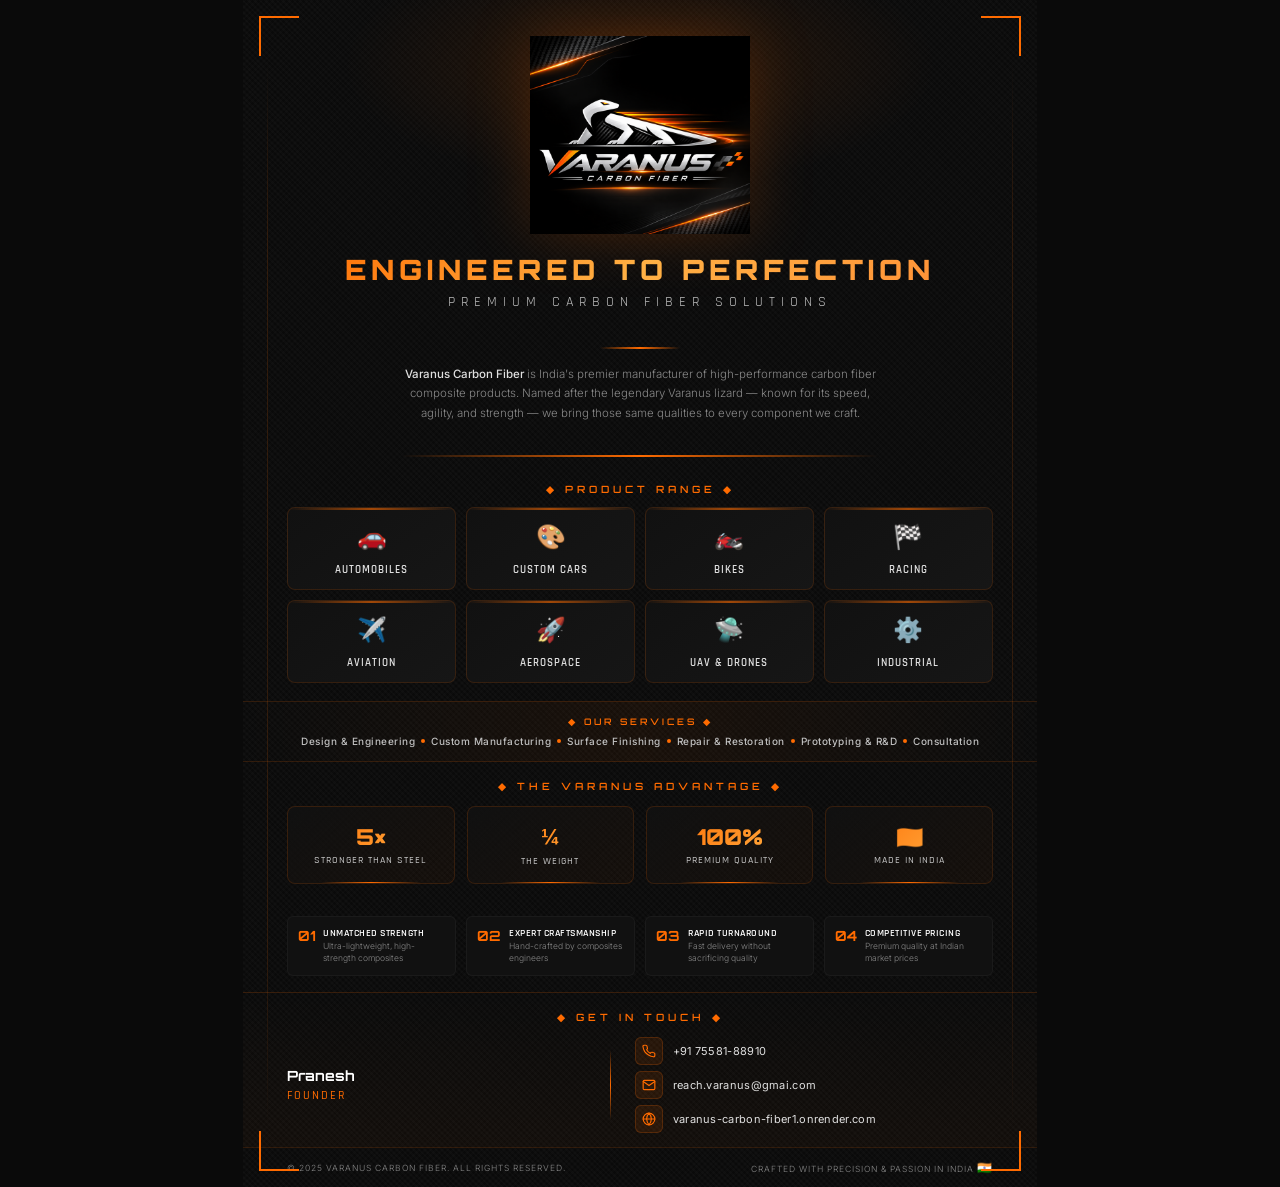
<file: one-pager.html>
<!DOCTYPE html>
<html lang="en">
<head>
  <meta charset="UTF-8" />
  <meta name="viewport" content="width=device-width, initial-scale=1.0" />
  <title>Varanus Carbon Fiber — One Pager</title>
  <link rel="preconnect" href="https://fonts.googleapis.com" />
  <link rel="preconnect" href="https://fonts.gstatic.com" crossorigin />
  <link href="https://fonts.googleapis.com/css2?family=Orbitron:wght@400;600;700;900&family=Rajdhani:wght@400;500;600;700&family=Inter:wght@300;400;500;600&display=swap" rel="stylesheet" />
  <style>
    /* ========== RESET & BASE ========== */
    *, *::before, *::after { margin: 0; padding: 0; box-sizing: border-box; }

    :root {
      --orange: #FF6B00;
      --orange-light: #FF8C33;
      --amber: #FFB347;
      --dark: #0A0A0A;
      --dark-card: #111111;
      --dark-card-2: #161616;
      --silver: #C0C0C0;
      --silver-light: #E0E0E0;
      --text-muted: #888888;
      --border-subtle: rgba(255, 107, 0, 0.15);
      --glow-orange: rgba(255, 107, 0, 0.3);
    }

    @page {
      size: A4 portrait;
      margin: 0;
    }

    body {
      font-family: 'Inter', 'Rajdhani', sans-serif;
      background: var(--dark);
      color: #ffffff;
      min-height: 100vh;
      overflow-x: hidden;
      -webkit-print-color-adjust: exact;
      print-color-adjust: exact;
    }

    /* ========== PAGE WRAPPER ========== */
    .page {
      width: 210mm;
      min-height: 297mm;
      margin: 0 auto;
      background: var(--dark);
      position: relative;
      overflow: hidden;
      display: flex;
      flex-direction: column;
    }

    /* ========== CARBON FIBER BACKGROUND ========== */
    .page::before {
      content: '';
      position: absolute;
      inset: 0;
      background:
        repeating-linear-gradient(
          45deg,
          transparent,
          transparent 2px,
          rgba(255,255,255,0.015) 2px,
          rgba(255,255,255,0.015) 4px
        ),
        repeating-linear-gradient(
          -45deg,
          transparent,
          transparent 2px,
          rgba(255,255,255,0.01) 2px,
          rgba(255,255,255,0.01) 4px
        );
      pointer-events: none;
      z-index: 0;
    }

    /* Top orange glow */
    .page::after {
      content: '';
      position: absolute;
      top: -60px;
      left: 50%;
      transform: translateX(-50%);
      width: 600px;
      height: 250px;
      background: radial-gradient(ellipse, rgba(255,107,0,0.12) 0%, transparent 70%);
      pointer-events: none;
      z-index: 0;
    }

    .page > * { position: relative; z-index: 1; }

    /* ========== DECORATIVE LINES ========== */
    .deco-line-left,
    .deco-line-right {
      position: absolute;
      top: 0;
      bottom: 0;
      width: 1px;
      z-index: 0;
    }
    .deco-line-left {
      left: 24px;
      background: linear-gradient(to bottom, transparent 5%, var(--border-subtle) 20%, var(--border-subtle) 80%, transparent 95%);
    }
    .deco-line-right {
      right: 24px;
      background: linear-gradient(to bottom, transparent 5%, var(--border-subtle) 20%, var(--border-subtle) 80%, transparent 95%);
    }

    /* ========== TOP CORNER ACCENTS ========== */
    .corner-accent {
      position: absolute;
      width: 40px;
      height: 40px;
      z-index: 2;
    }
    .corner-tl { top: 16px; left: 16px; border-top: 2px solid var(--orange); border-left: 2px solid var(--orange); }
    .corner-tr { top: 16px; right: 16px; border-top: 2px solid var(--orange); border-right: 2px solid var(--orange); }
    .corner-bl { bottom: 16px; left: 16px; border-bottom: 2px solid var(--orange); border-left: 2px solid var(--orange); }
    .corner-br { bottom: 16px; right: 16px; border-bottom: 2px solid var(--orange); border-right: 2px solid var(--orange); }

    /* ========== HERO / LOGO SECTION ========== */
    .hero-section {
      text-align: center;
      padding: 36px 40px 20px;
    }

    .logo-container {
      display: inline-block;
      position: relative;
    }

    .logo-container img {
      width: 220px;
      height: auto;
      filter: drop-shadow(0 0 30px rgba(255,107,0,0.2));
    }

    .logo-glow {
      position: absolute;
      inset: -20px;
      background: radial-gradient(circle, rgba(255,107,0,0.08) 0%, transparent 70%);
      border-radius: 50%;
      pointer-events: none;
    }

    .tagline {
      font-family: 'Orbitron', sans-serif;
      font-size: 28px;
      font-weight: 900;
      letter-spacing: 5px;
      margin-top: 14px;
      background: linear-gradient(135deg, var(--orange) 0%, var(--amber) 50%, var(--orange-light) 100%);
      -webkit-background-clip: text;
      -webkit-text-fill-color: transparent;
      background-clip: text;
    }

    .subtitle {
      font-family: 'Rajdhani', sans-serif;
      font-size: 14px;
      font-weight: 400;
      letter-spacing: 6px;
      color: var(--silver);
      text-transform: uppercase;
      margin-top: 6px;
    }

    /* Orange divider */
    .divider {
      width: 80px;
      height: 2px;
      background: linear-gradient(90deg, transparent, var(--orange), transparent);
      margin: 16px auto;
    }

    .divider-wide {
      width: 60%;
    }

    /* ========== ABOUT BLURB ========== */
    .about-blurb {
      text-align: center;
      padding: 0 60px 16px;
      font-size: 11.5px;
      line-height: 1.7;
      color: var(--text-muted);
      font-weight: 300;
      max-width: 600px;
      margin: 0 auto;
    }

    .about-blurb strong {
      color: var(--silver-light);
      font-weight: 500;
    }

    /* ========== PRODUCT CATEGORIES ========== */
    .section-label {
      font-family: 'Orbitron', sans-serif;
      font-size: 10px;
      font-weight: 600;
      letter-spacing: 4px;
      text-transform: uppercase;
      color: var(--orange);
      text-align: center;
      margin-bottom: 12px;
    }

    .products-grid {
      display: grid;
      grid-template-columns: repeat(4, 1fr);
      gap: 10px;
      padding: 0 44px 18px;
    }

    .product-card {
      background: linear-gradient(145deg, var(--dark-card) 0%, var(--dark-card-2) 100%);
      border: 1px solid var(--border-subtle);
      border-radius: 8px;
      padding: 14px 8px 12px;
      text-align: center;
      position: relative;
      overflow: hidden;
      transition: all 0.3s ease;
    }

    .product-card::before {
      content: '';
      position: absolute;
      top: 0;
      left: 0;
      right: 0;
      height: 2px;
      background: linear-gradient(90deg, transparent, var(--orange), transparent);
      opacity: 0.6;
    }

    .product-card .card-icon {
      font-size: 24px;
      margin-bottom: 6px;
      display: block;
      filter: grayscale(0.2);
    }

    .product-card .card-title {
      font-family: 'Rajdhani', sans-serif;
      font-size: 11px;
      font-weight: 600;
      letter-spacing: 1px;
      text-transform: uppercase;
      color: var(--silver-light);
    }

    /* ========== SERVICES STRIP ========== */
    .services-strip {
      background: linear-gradient(90deg, transparent, rgba(255,107,0,0.06), transparent);
      border-top: 1px solid var(--border-subtle);
      border-bottom: 1px solid var(--border-subtle);
      padding: 14px 44px;
      text-align: center;
    }

    .services-strip .strip-title {
      font-family: 'Orbitron', sans-serif;
      font-size: 9px;
      font-weight: 600;
      letter-spacing: 3px;
      color: var(--orange);
      margin-bottom: 8px;
      text-transform: uppercase;
    }

    .services-list {
      display: flex;
      justify-content: center;
      align-items: center;
      flex-wrap: wrap;
      gap: 6px;
    }

    .service-item {
      font-size: 10px;
      font-weight: 500;
      color: var(--silver);
      letter-spacing: 0.5px;
      display: flex;
      align-items: center;
      gap: 6px;
    }

    .service-dot {
      width: 4px;
      height: 4px;
      background: var(--orange);
      border-radius: 50%;
      display: inline-block;
    }

    /* ========== HIGHLIGHTS / STATS ========== */
    .stats-section {
      padding: 18px 44px;
    }

    .stats-grid {
      display: grid;
      grid-template-columns: repeat(4, 1fr);
      gap: 12px;
    }

    .stat-item {
      text-align: center;
      padding: 16px 8px;
      background: linear-gradient(145deg, var(--dark-card) 0%, rgba(255,107,0,0.04) 100%);
      border: 1px solid var(--border-subtle);
      border-radius: 8px;
      position: relative;
    }

    .stat-item::after {
      content: '';
      position: absolute;
      bottom: 0;
      left: 20%;
      right: 20%;
      height: 1px;
      background: linear-gradient(90deg, transparent, var(--orange), transparent);
    }

    .stat-number {
      font-family: 'Orbitron', sans-serif;
      font-size: 22px;
      font-weight: 900;
      background: linear-gradient(135deg, var(--orange), var(--amber));
      -webkit-background-clip: text;
      -webkit-text-fill-color: transparent;
      background-clip: text;
    }

    .stat-label {
      font-family: 'Rajdhani', sans-serif;
      font-size: 10px;
      font-weight: 500;
      color: var(--silver);
      letter-spacing: 1px;
      text-transform: uppercase;
      margin-top: 4px;
    }

    /* ========== WHY CHOOSE US ========== */
    .why-section {
      padding: 14px 44px 16px;
    }

    .why-grid {
      display: grid;
      grid-template-columns: repeat(4, 1fr);
      gap: 10px;
    }

    .why-item {
      display: flex;
      align-items: flex-start;
      gap: 8px;
      padding: 10px;
      background: var(--dark-card);
      border-radius: 6px;
      border: 1px solid rgba(255,255,255,0.04);
    }

    .why-num {
      font-family: 'Orbitron', sans-serif;
      font-size: 14px;
      font-weight: 700;
      color: var(--orange);
      flex-shrink: 0;
      line-height: 1;
      margin-top: 2px;
    }

    .why-text h4 {
      font-family: 'Rajdhani', sans-serif;
      font-size: 10px;
      font-weight: 600;
      color: #fff;
      letter-spacing: 0.5px;
      text-transform: uppercase;
      margin-bottom: 2px;
    }

    .why-text p {
      font-size: 8.5px;
      color: var(--text-muted);
      line-height: 1.4;
      font-weight: 300;
    }

    /* ========== CONTACT SECTION ========== */
    .contact-section {
      margin-top: auto;
      padding: 18px 44px 14px;
      background: linear-gradient(180deg, transparent, rgba(255,107,0,0.03));
      border-top: 1px solid var(--border-subtle);
    }

    .contact-grid {
      display: grid;
      grid-template-columns: 1fr auto 1.2fr;
      gap: 24px;
      align-items: center;
    }

    .founder-info {
      display: flex;
      flex-direction: column;
      gap: 4px;
    }

    .founder-name {
      font-family: 'Orbitron', sans-serif;
      font-size: 14px;
      font-weight: 700;
      color: #fff;
    }

    .founder-role {
      font-family: 'Rajdhani', sans-serif;
      font-size: 12px;
      font-weight: 500;
      color: var(--orange);
      letter-spacing: 2px;
      text-transform: uppercase;
    }

    .contact-divider-v {
      width: 1px;
      height: 70px;
      background: linear-gradient(to bottom, transparent, var(--orange), transparent);
    }

    .contact-details {
      display: flex;
      flex-direction: column;
      gap: 6px;
    }

    .contact-row {
      display: flex;
      align-items: center;
      gap: 10px;
      font-size: 11px;
      color: var(--silver);
    }

    .contact-row .icon {
      width: 28px;
      height: 28px;
      display: flex;
      align-items: center;
      justify-content: center;
      background: rgba(255,107,0,0.1);
      border: 1px solid rgba(255,107,0,0.2);
      border-radius: 6px;
      flex-shrink: 0;
    }

    .contact-row .icon svg {
      width: 14px;
      height: 14px;
      stroke: var(--orange);
      fill: none;
      stroke-width: 2;
      stroke-linecap: round;
      stroke-linejoin: round;
    }

    .contact-row a {
      color: var(--silver-light);
      text-decoration: none;
      font-weight: 400;
      letter-spacing: 0.3px;
    }

    /* ========== FOOTER ========== */
    .footer-bar {
      text-align: center;
      padding: 12px 44px;
      border-top: 1px solid var(--border-subtle);
      display: flex;
      justify-content: space-between;
      align-items: center;
    }

    .footer-bar span {
      font-size: 8.5px;
      color: var(--text-muted);
      letter-spacing: 1px;
      font-weight: 300;
    }

    .footer-bar .india-flag {
      font-size: 12px;
    }

    /* ========== PRINT ========== */
    @media print {
      body { background: var(--dark); }
      .page {
        width: 100%;
        height: 100vh;
        page-break-after: always;
      }
    }

    /* ========== SCREEN RESPONSIVE ========== */
    @media screen and (max-width: 800px) {
      .page {
        width: 100%;
        min-height: auto;
        padding-bottom: 20px;
      }
    }
  </style>
</head>
<body>
  <div class="page">
    <!-- Decorative elements -->
    <div class="deco-line-left"></div>
    <div class="deco-line-right"></div>
    <div class="corner-accent corner-tl"></div>
    <div class="corner-accent corner-tr"></div>
    <div class="corner-accent corner-bl"></div>
    <div class="corner-accent corner-br"></div>

    <!-- ===== HERO / LOGO ===== -->
    <section class="hero-section">
      <div class="logo-container">
        <div class="logo-glow"></div>
        <img src="logo.png" alt="Varanus Carbon Fiber Logo" />
      </div>
      <h1 class="tagline">ENGINEERED TO PERFECTION</h1>
      <p class="subtitle">Premium Carbon Fiber Solutions</p>
    </section>

    <div class="divider"></div>

    <!-- ===== ABOUT BLURB ===== -->
    <p class="about-blurb">
      <strong>Varanus Carbon Fiber</strong> is India's premier manufacturer of high-performance carbon fiber composite products.
      Named after the legendary Varanus lizard — known for its speed, agility, and strength —
      we bring those same qualities to every component we craft.
    </p>

    <div class="divider divider-wide"></div>

    <!-- ===== PRODUCTS ===== -->
    <div style="padding-top: 10px;">
      <div class="section-label">◆ Product Range ◆</div>
      <div class="products-grid">
        <div class="product-card">
          <span class="card-icon">🚗</span>
          <span class="card-title">Automobiles</span>
        </div>
        <div class="product-card">
          <span class="card-icon">🎨</span>
          <span class="card-title">Custom Cars</span>
        </div>
        <div class="product-card">
          <span class="card-icon">🏍️</span>
          <span class="card-title">Bikes</span>
        </div>
        <div class="product-card">
          <span class="card-icon">🏁</span>
          <span class="card-title">Racing</span>
        </div>
        <div class="product-card">
          <span class="card-icon">✈️</span>
          <span class="card-title">Aviation</span>
        </div>
        <div class="product-card">
          <span class="card-icon">🚀</span>
          <span class="card-title">Aerospace</span>
        </div>
        <div class="product-card">
          <span class="card-icon">🛸</span>
          <span class="card-title">UAV & Drones</span>
        </div>
        <div class="product-card">
          <span class="card-icon">⚙️</span>
          <span class="card-title">Industrial</span>
        </div>
      </div>
    </div>

    <!-- ===== SERVICES STRIP ===== -->
    <div class="services-strip">
      <div class="strip-title">◆ Our Services ◆</div>
      <div class="services-list">
        <span class="service-item">Design & Engineering</span>
        <span class="service-dot"></span>
        <span class="service-item">Custom Manufacturing</span>
        <span class="service-dot"></span>
        <span class="service-item">Surface Finishing</span>
        <span class="service-dot"></span>
        <span class="service-item">Repair & Restoration</span>
        <span class="service-dot"></span>
        <span class="service-item">Prototyping & R&D</span>
        <span class="service-dot"></span>
        <span class="service-item">Consultation</span>
      </div>
    </div>

    <!-- ===== STATS ===== -->
    <section class="stats-section">
      <div class="section-label" style="margin-bottom: 14px;">◆ The Varanus Advantage ◆</div>
      <div class="stats-grid">
        <div class="stat-item">
          <div class="stat-number">5×</div>
          <div class="stat-label">Stronger Than Steel</div>
        </div>
        <div class="stat-item">
          <div class="stat-number">¼</div>
          <div class="stat-label">The Weight</div>
        </div>
        <div class="stat-item">
          <div class="stat-number">100%</div>
          <div class="stat-label">Premium Quality</div>
        </div>
        <div class="stat-item">
          <div class="stat-number">🇮🇳</div>
          <div class="stat-label">Made in India</div>
        </div>
      </div>
    </section>

    <!-- ===== WHY CHOOSE US ===== -->
    <section class="why-section">
      <div class="why-grid">
        <div class="why-item">
          <div class="why-num">01</div>
          <div class="why-text">
            <h4>Unmatched Strength</h4>
            <p>Ultra-lightweight, high-strength composites</p>
          </div>
        </div>
        <div class="why-item">
          <div class="why-num">02</div>
          <div class="why-text">
            <h4>Expert Craftsmanship</h4>
            <p>Hand-crafted by composites engineers</p>
          </div>
        </div>
        <div class="why-item">
          <div class="why-num">03</div>
          <div class="why-text">
            <h4>Rapid Turnaround</h4>
            <p>Fast delivery without sacrificing quality</p>
          </div>
        </div>
        <div class="why-item">
          <div class="why-num">04</div>
          <div class="why-text">
            <h4>Competitive Pricing</h4>
            <p>Premium quality at Indian market prices</p>
          </div>
        </div>
      </div>
    </section>

    <!-- ===== CONTACT ===== -->
    <section class="contact-section">
      <div class="section-label" style="margin-bottom: 14px;">◆ Get In Touch ◆</div>
      <div class="contact-grid">
        <!-- Founder -->
        <div class="founder-info">
          <span class="founder-name">Pranesh</span>
          <span class="founder-role">Founder</span>
        </div>

        <div class="contact-divider-v"></div>

        <!-- Contact Details -->
        <div class="contact-details">
          <div class="contact-row">
            <div class="icon">
              <svg viewBox="0 0 24 24">
                <path d="M22 16.92v3a2 2 0 0 1-2.18 2 19.79 19.79 0 0 1-8.63-3.07A19.5 19.5 0 0 1 4.69 13a19.79 19.79 0 0 1-3.07-8.67A2 2 0 0 1 3.6 2.18h3a2 2 0 0 1 2 1.72 12.84 12.84 0 0 0 .7 2.81 2 2 0 0 1-.45 2.11L7.91 9.91a16 16 0 0 0 6.08 6.08l1.27-1.27a2 2 0 0 1 2.11-.45 12.84 12.84 0 0 0 2.81.7A2 2 0 0 1 22 16.92z" />
              </svg>
            </div>
            <a href="tel:+917558188910">+91 75581-88910</a>
          </div>
          <div class="contact-row">
            <div class="icon">
              <svg viewBox="0 0 24 24">
                <path d="M4 4h16c1.1 0 2 .9 2 2v12c0 1.1-.9 2-2 2H4c-1.1 0-2-.9-2-2V6c0-1.1.9-2 2-2z" />
                <polyline points="22,6 12,13 2,6" />
              </svg>
            </div>
            <a href="mailto:reach.varanus@gmai.com">reach.varanus@gmai.com</a>
          </div>
          <div class="contact-row">
            <div class="icon">
              <svg viewBox="0 0 24 24">
                <circle cx="12" cy="12" r="10" />
                <line x1="2" y1="12" x2="22" y2="12" />
                <path d="M12 2a15.3 15.3 0 0 1 4 10 15.3 15.3 0 0 1-4 10 15.3 15.3 0 0 1-4-10 15.3 15.3 0 0 1 4-10z" />
              </svg>
            </div>
            <a href="https://varanus-carbon-fiber1.onrender.com" target="_blank">varanus-carbon-fiber1.onrender.com</a>
          </div>
        </div>
      </div>
    </section>

    <!-- ===== FOOTER ===== -->
    <div class="footer-bar">
      <span>© 2025 VARANUS CARBON FIBER. ALL RIGHTS RESERVED.</span>
      <span>CRAFTED WITH PRECISION & PASSION IN INDIA <span class="india-flag">🇮🇳</span></span>
    </div>
  </div>
</body>
</html>
</file>
